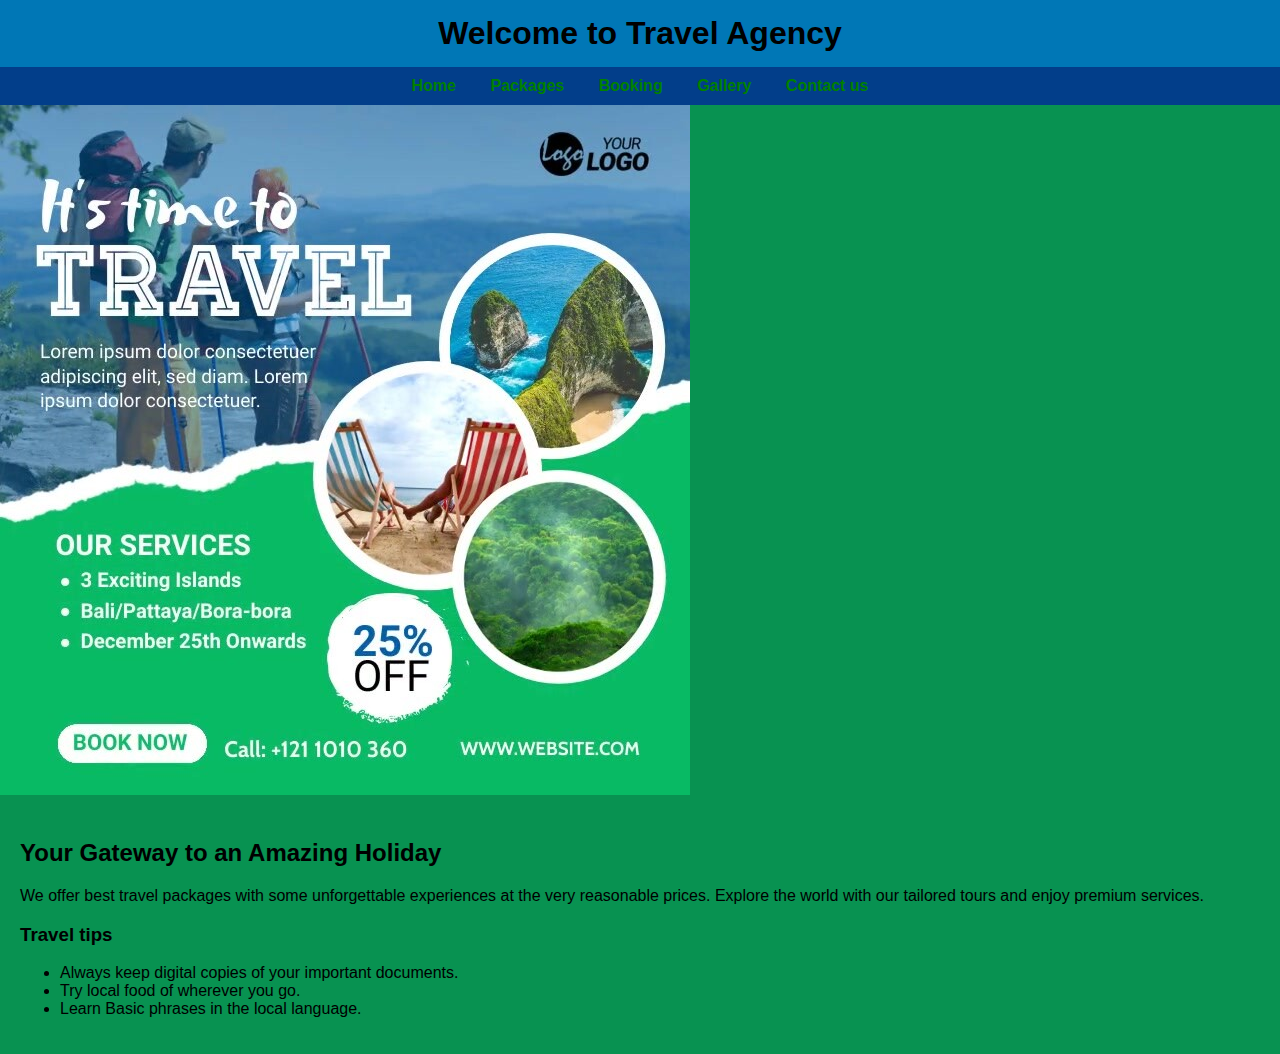
<file: UI-UX_ASGN2_6/index.html>
<!DOCTYPE html>
<html>
    <head>
        <title> Travel Agency - Home</title>
        <link rel = "stylesheet" href = "style.css">
    </head>
    <body>
        <header>
            <h1>Welcome to Travel Agency</h1>
        </header>
        <nav>
            <a href = "index.html">Home</a>
            <a href = "packages.html">Packages</a>
            <a href = "booking.html">Booking</a>
            <a href = "gallery.html">Gallery</a>
            <a href = "contact.html">Contact us</a>
        </nav>
        <img src = "travel.jpg" alt = "Travel Banner" class = "Banner">
        <div class = "container">
            <h2>Your Gateway to an Amazing Holiday</h2>
            <p>We offer best travel packages with some unforgettable experiences at the very reasonable prices. Explore the world with our tailored tours and enjoy premium services.</p>
            <h3>Travel tips</h3>
            <ul>
                <li>Always keep digital copies of your important documents.</li>
                <li>Try local food of wherever you go.</li>
                <li>Learn Basic phrases in the local language.</li>
            </ul>
        </div>
    </body>
</html>
</file>
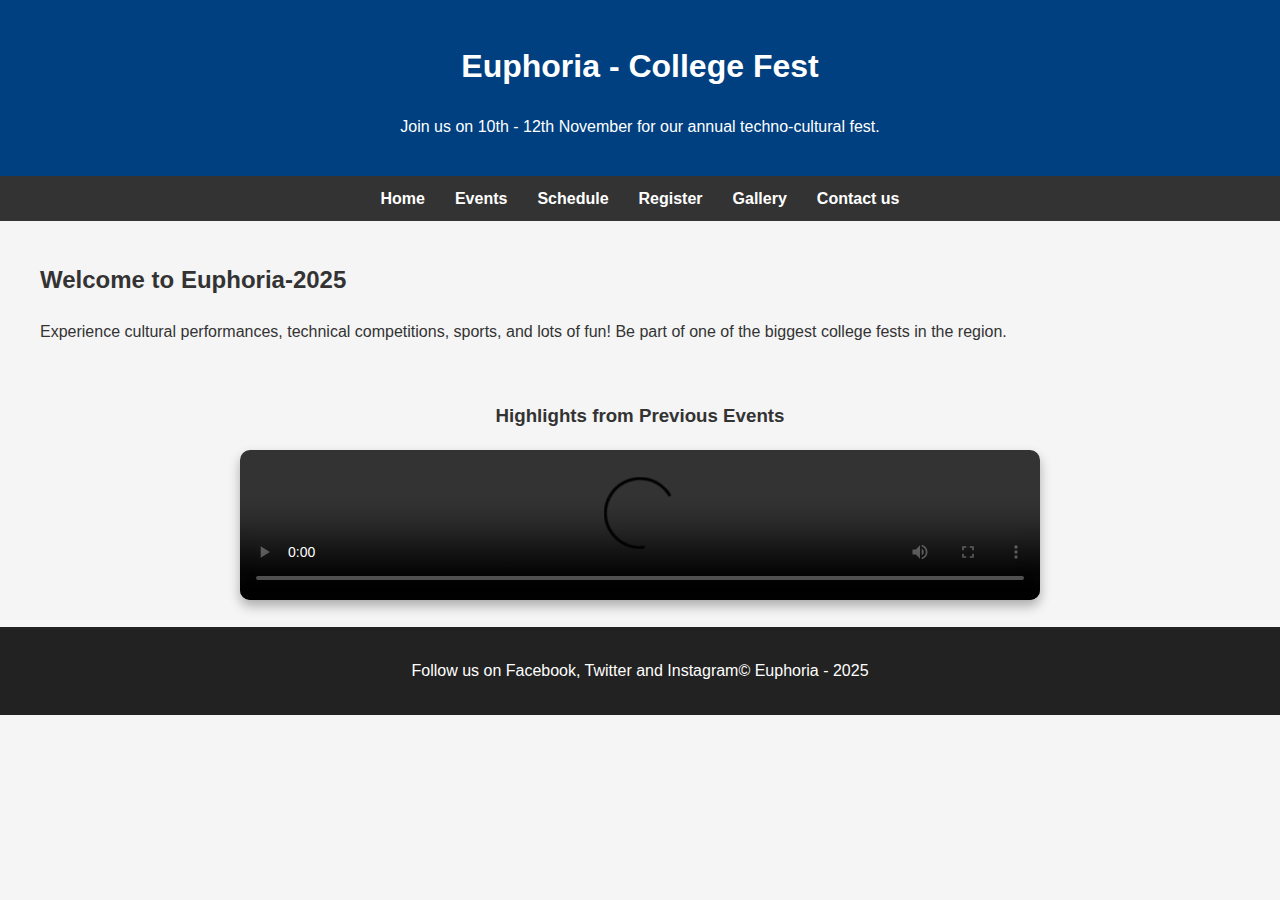
<file: UI-UX_ASGN3_4/index.html>
<!DOCTYPE html>
<html>
    <head>
        <title>College Fests 2025</title>
        <link rel = "stylesheet" href = "style.css">
    </head>
    <body>
        <header>
            <h1>Euphoria - College Fest</h1>
            <p>Join us on 10th - 12th November for our annual techno-cultural fest.</p>
        </header>
        <nav>
            <a href = "index.html">Home</a>
            <a href = "events.html">Events</a>
            <a href = "schedule.html">Schedule</a>
            <a href = "register.html">Register</a>
            <a href = "gallery.html">Gallery</a>
            <a href = "contact.html">Contact us</a>
        </nav>
        <div class="container">
            <h2>Welcome to Euphoria-2025</h2>
            <p>Experience cultural performances, technical competitions, sports, and lots of fun! Be part of one of the biggest college fests in the region.</p>
        </div>
        <div class="video-section">
            <h3>Highlights from Previous Events</h3>
            <video controls>
            <source src="Video-295.mp4" type="video/Video-295.mp4">
            Browser does not support .mp4 format
            </video>
        </div>
</div>
        <footer>
            <p>Follow us on Facebook, Twitter and Instagram</p>
            <p>&copy; Euphoria - 2025</p>
        </footer>
    </body>
</html>
</file>
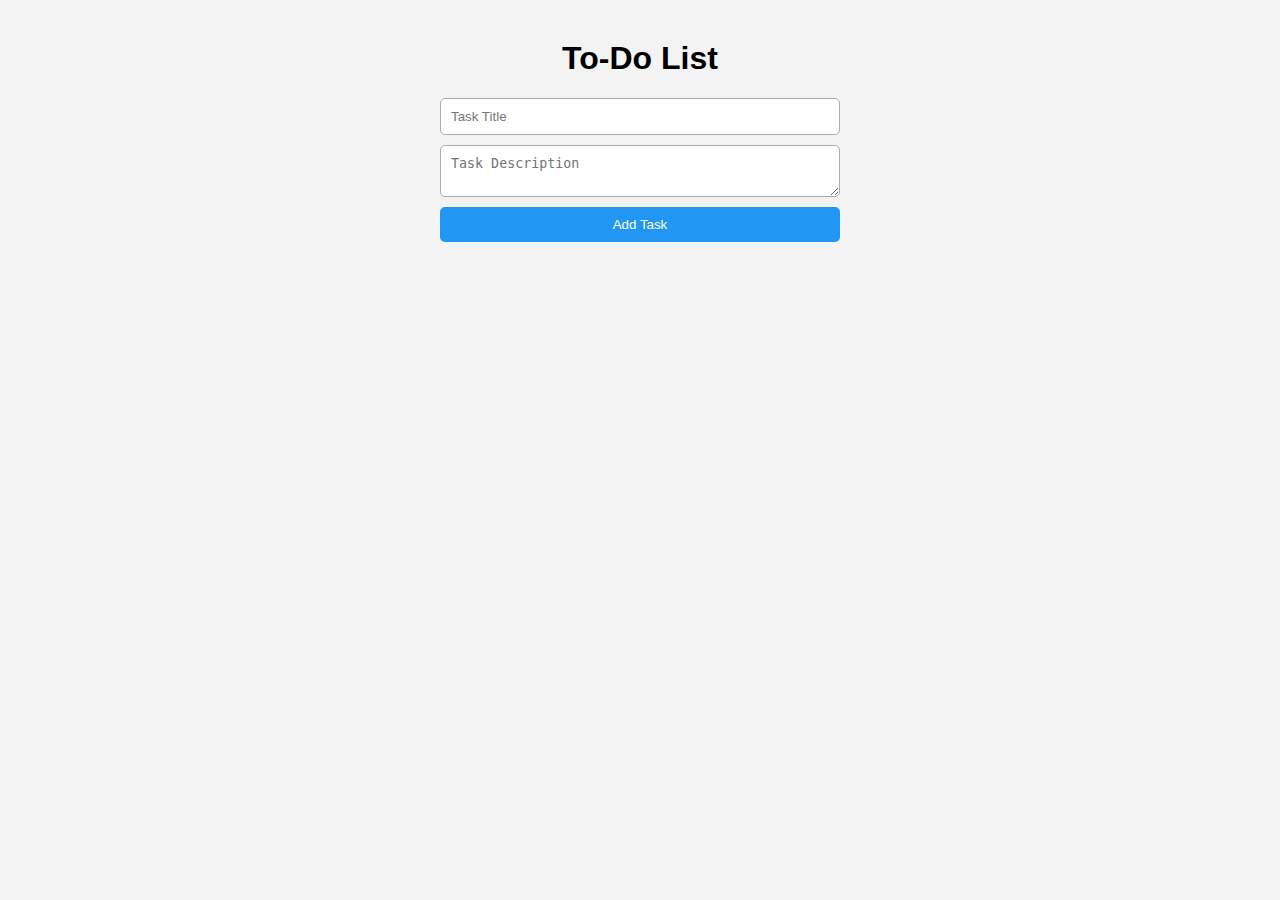
<file: UI-UX_ASGN7/index.html>
<!DOCTYPE html>
<html lang="en">
<head>
    <meta charset="UTF-8">
    <meta name="viewport" content="width=device-width, initial-scale=1.0">
    <title>To-Do List</title>
    <link rel="stylesheet" href="style.css">
</head>
<body>

    <h1>To-Do List</h1>

    <div id="taskForm">
        <input type="text" id="taskTitle" placeholder="Task Title">
        <textarea id="taskDesc" placeholder="Task Description"></textarea>
        <button id="addTaskBtn">Add Task</button>
    </div>

    <div id="taskList"></div>

    <script src="script.js"></script>
</body>
</html>
</file>
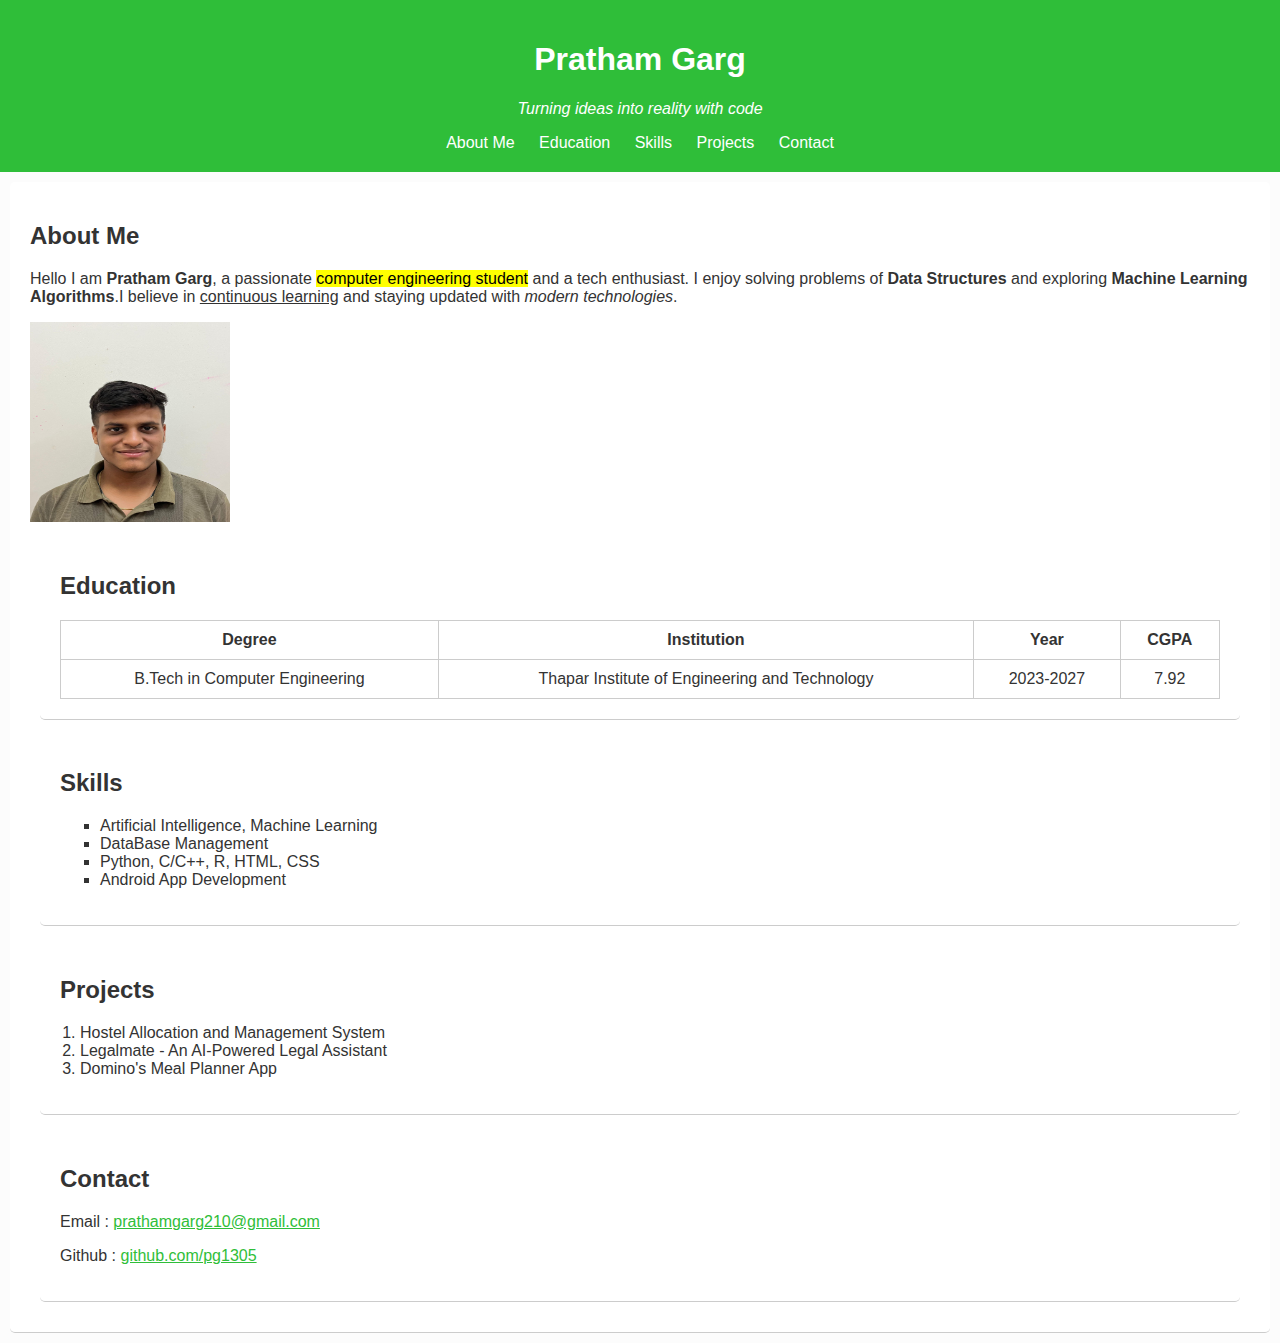
<file: UI-UX_ASGN1/Portfolio.html>
<!DOCTYPE html>
<html>
    <head>
        <title>My Personal Portfolio</title>
        <link rel = "stylesheet" href = "style.css">
    </head>
    <body>
        <header>
            <h1>Pratham Garg</h1>
            <p><em>Turning ideas into reality with code</em></p>
            <nav>
                <a href="#about">About Me</a>
                <a href="#education">Education</a>
                <a href="#skills">Skills</a>
                <a href="#projects">Projects</a>
                <a href="#contact">Contact</a>
            </nav>
        </header>
        <section id = "about">
            <h2>About Me</h2>
            <p>Hello I am <strong>Pratham Garg</strong>, a passionate <mark>computer engineering student</mark> and a tech enthusiast. I enjoy solving problems of <b>Data Structures</b> and exploring <b>Machine Learning Algorithms</b>.I believe in <u>continuous learning</u> and staying updated with <i>modern technologies</i>.</p>
            <img src = "picc.jpg" alt = "Profile Pic" title = "Pratham Garg" width = "200" height = "200"
        </section>
        <section id = "education">
            <h2>Education</h2>
        <table border="1">
            <tr>
                <th>Degree</th>
                <th>Institution</th>
                <th>Year</th>
                <th>CGPA</th>
            </tr>
            <tr>
                <td rowspan="2">B.Tech in Computer Engineering</td>
                <td>Thapar Institute of Engineering and Technology</td>
                <td>2023-2027</td>
                <td>7.92</td>
            </tr>
        </table>
        </section>
        <section id = "skills">
            <h2>Skills</h2>
            <ul>
                <li>Artificial Intelligence, Machine Learning</li>
                <li>DataBase Management</li>
                <li>Python, C/C++, R, HTML, CSS</li>
                <li>Android App Development</li>
            </ul>
        </section>
        <section id = "Projects">
            <h2>Projects</h2>
            <ol>
                <li>Hostel Allocation and Management System</li>
                <li>Legalmate - An AI-Powered Legal Assistant</li>
                <li>Domino's Meal Planner App</li>
            </ol>
        </section>
        <section id = "contact">
            <h2>Contact</h2>
            <p>Email : <a href = "mailto:prathamgarg210@gmail.com">prathamgarg210@gmail.com</a></p>
            <p>Github : <a href = "https://github.com/pg1305" target = "_blank">github.com/pg1305</a></p>
        </section>
    </body>
</html>
</file>
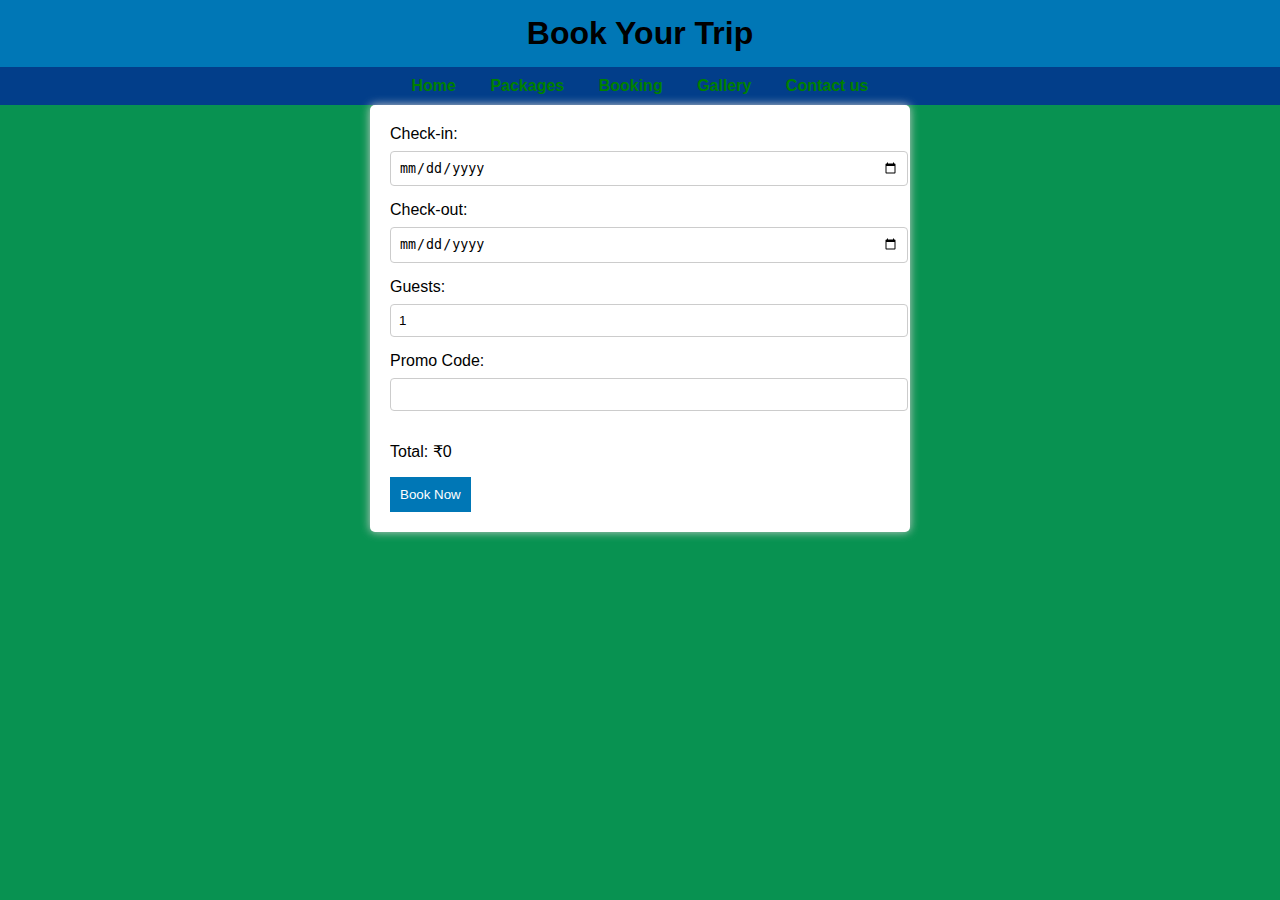
<file: UI-UX_ASGN2_6/booking.html>
<!DOCTYPE html>
<html>
    <head>
        <title>Travel Agency - Bookings</title>
        <link rel="stylesheet" href = "style.css">
    </head>
    <body>
        <header>
            <h1>Book Your Trip</h1>
        </header>
        <nav>
            <a href = "index.html">Home</a>
            <a href = "packages.html">Packages</a>
            <a href = "booking.html">Booking</a>
            <a href = "gallery.html">Gallery</a>
            <a href = "contact.html">Contact us</a>
        </nav>
         <form id="bookingForm">
    <label>Check-in: <input type="date" id="checkIn" required></label>
    <label>Check-out: <input type="date" id="checkOut" required></label>
    <label>Guests: <input type="number" id="guests" min="1" value="1"></label>
    <label>Promo Code: <input type="text" id="promoCode"></label>
    <p>Total: ₹<span id="totalPrice">0</span></p>
    <button type="submit">Book Now</button>
  </form>

  <script>
    function calculateBooking() {
      const checkIn = new Date(document.getElementById("checkIn").value);
      const checkOut = new Date(document.getElementById("checkOut").value);
      const guests = parseInt(document.getElementById("guests").value);
      const promo = document.getElementById("promoCode").value.trim().toUpperCase();

      let nights = (checkOut - checkIn) / (1000*60*60*24);
      if (nights < 1 || isNaN(nights)) nights = 0;

      let baseRate = 2000; // per night
      let total = nights * baseRate;

      if (guests > 2) total *= 1.2;
      if (promo === "EARLYBIRD") total *= 0.9;

      document.getElementById("totalPrice").textContent = total.toFixed(0);
    }

    document.querySelectorAll("#checkIn, #checkOut, #guests, #promoCode")
      .forEach(el => el.addEventListener("input", calculateBooking));

    document.getElementById("bookingForm").addEventListener("submit", e => {
      e.preventDefault();
      if (document.getElementById("totalPrice").textContent === "0") {
        alert("Please enter valid details.");
        return;
      }
      alert("Booking Successful! Total: ₹" + document.getElementById("totalPrice").textContent);
    });
  </script>
    </body>
</html>
</file>
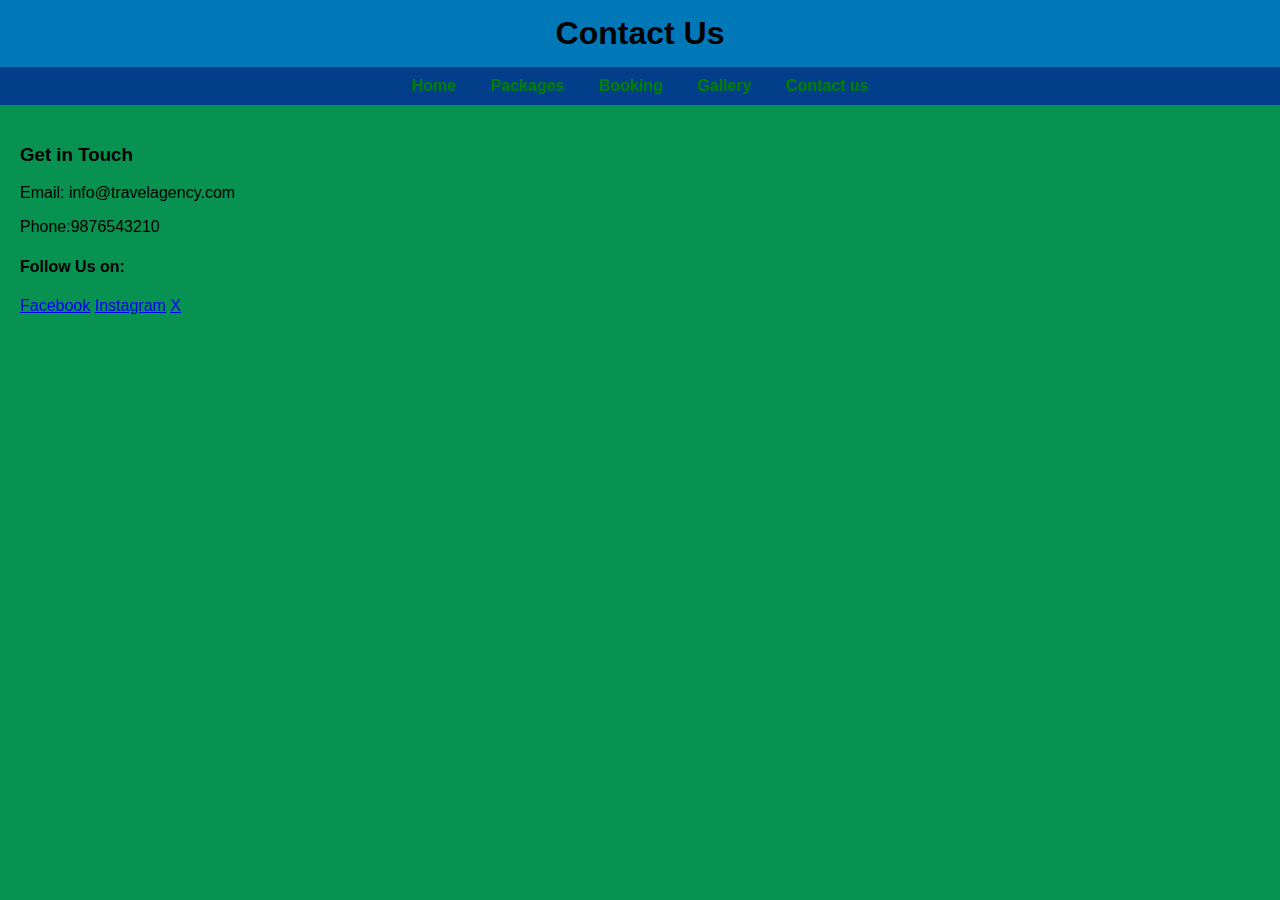
<file: UI-UX_ASGN2_6/contact.html>
<!DOCTYPE html>
<html>
    <head>
        <title>Travel Agency - Contact Us</title>
        <link rel = "stylesheet" href ="style.css">
    </head>
    <body>
        <header>
            <h1>Contact Us</h1>
        </header>
        <nav>
            <a href = "index.html">Home</a>
            <a href = "packages.html">Packages</a>
            <a href = "booking.html">Booking</a>
            <a href = "gallery.html">Gallery</a>
            <a href = "contact.html">Contact us</a>
        </nav>
        <div class = "container">
            <h3>Get in Touch</h3>
            <p>Email: info@travelagency.com</p>
            <p>Phone:9876543210</p>
            <h4>Follow Us on:</h4>
            <a href = "https://facebook.com" target = "_blank">Facebook</a>
            <a href = "https://instagram.com" target = "_blank">Instagram</a>
            <a href = "https://x.com" target = "_blank">X</a>
        </div>
    </body>
</html>
</file>
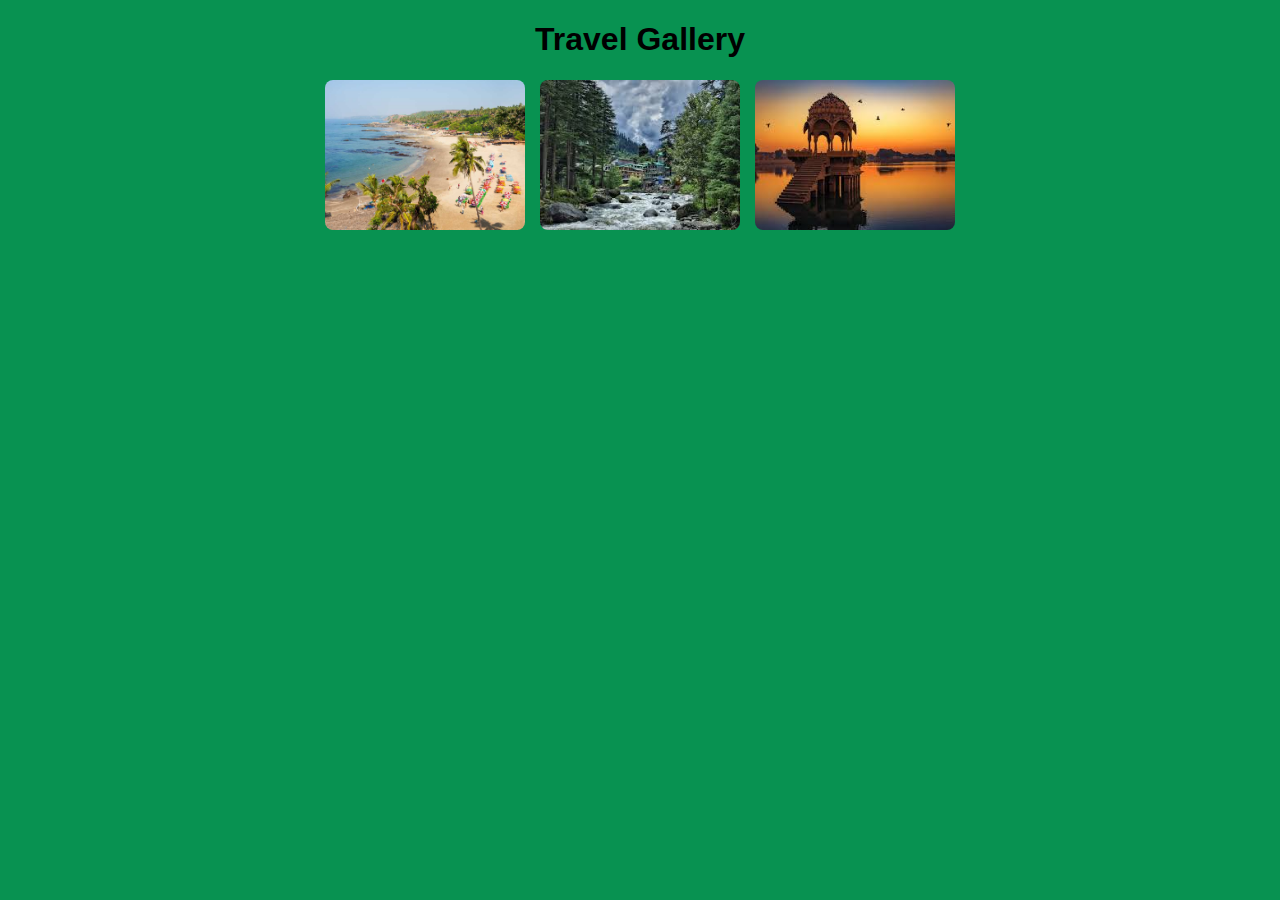
<file: UI-UX_ASGN2_6/gallery.html>
<!DOCTYPE html>
<html lang="en">
<head>
  <meta charset="UTF-8">
  <title>Gallery</title>
  <link rel="stylesheet" href="style.css">
  <style>
    .gallery { display: flex; gap: 15px; justify-content: center; margin: 20px; }
    .gallery img { width: 200px; height: 150px; cursor: pointer; border-radius: 8px; }
    .modal { display: none; position: fixed; top: 0; left: 0; width: 100%; height: 100%; background: rgba(0,0,0,0.8); text-align: center; }
    .modal img { margin-top: 60px; max-width: 80%; border-radius: 10px; }
    .modal p { color: white; font-size: 18px; margin-top: 10px; }
    #closeBtn { position: absolute; top: 20px; right: 40px; font-size: 30px; color: white; cursor: pointer; }
  </style>
</head>
<body>
  <h1 style="text-align:center;">Travel Gallery</h1>

  <div class="gallery">
    <img src="goa.jpg" data-large="goa.jpg" alt="Goa" class="thumb">
    <img src="manali.jpg" data-large="manali.jpg" alt="Manali" class="thumb">
    <img src="rajasthan.jpg" data-large="rajasthan.jpg" alt="Rajasthan" class="thumb">
  </div>

  <!-- Modal -->
  <div id="imgModal" class="modal">
    <span id="closeBtn">&times;</span>
    <img id="modalImg">
    <p id="modalCaption"></p>
  </div>

  <script>
    document.querySelectorAll(".thumb").forEach(img => {
      img.addEventListener("click", function() {
        document.getElementById("modalImg").src = this.dataset.large;
        document.getElementById("modalCaption").innerText = this.alt;
        document.getElementById("imgModal").style.display = "block";
      });
    });

    document.getElementById("closeBtn").onclick = () => {
      document.getElementById("imgModal").style.display = "none";
    };
  </script>
</body>
</html>
</file>
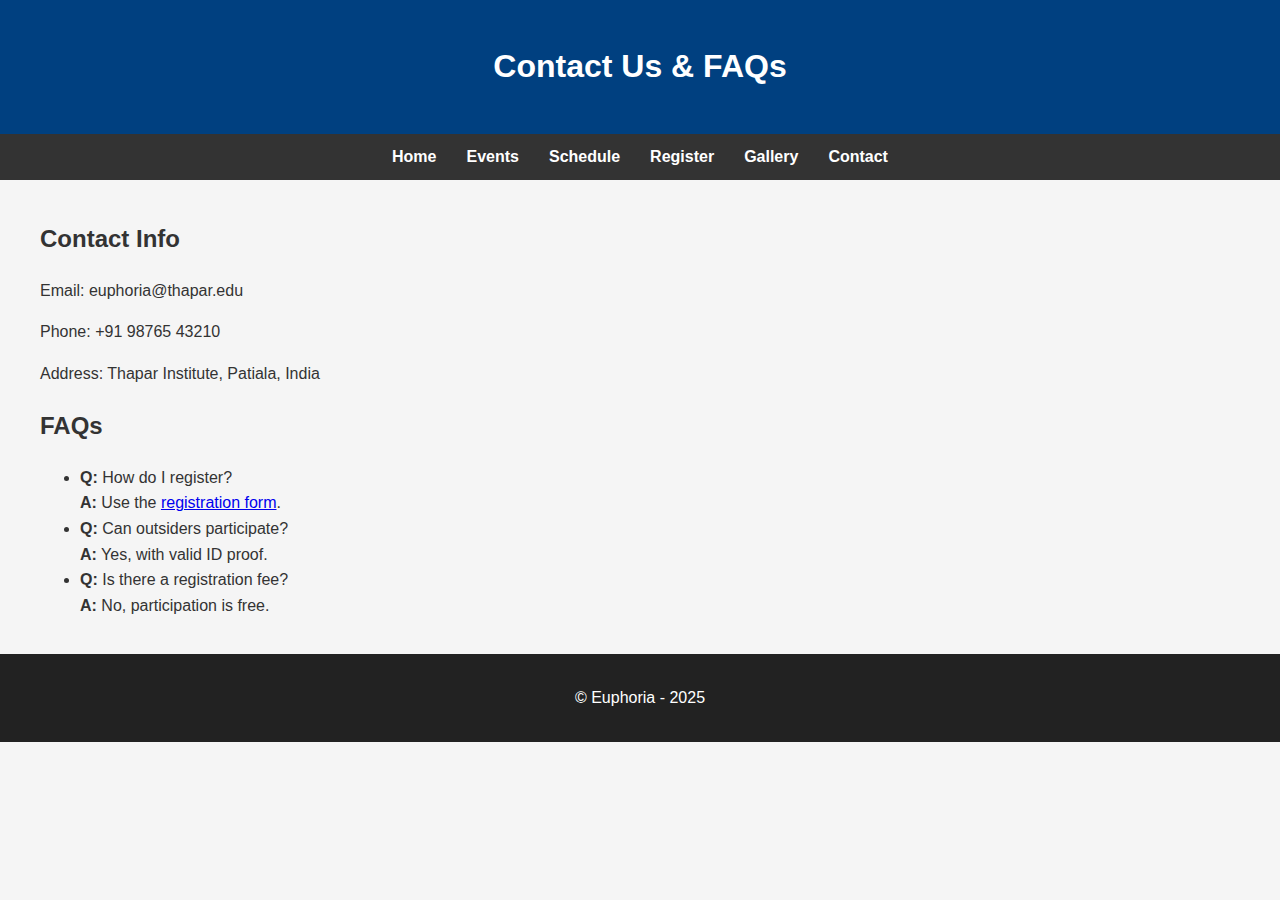
<file: UI-UX_ASGN3_4/contact.html>
<!DOCTYPE html>
<html>
<head>
    <title>Contact - College Fest 2025</title>
    <link rel="stylesheet" href="style.css">
</head>
<body>
<header><h1>Contact Us & FAQs</h1></header>
<nav>
    <a href="index.html">Home</a>
    <a href="events.html">Events</a>
    <a href="schedule.html">Schedule</a>
    <a href="register.html">Register</a>
    <a href="gallery.html">Gallery</a>
    <a href="contact.html">Contact</a>
</nav>

<div class="container">
    <h2>Contact Info</h2>
    <p>Email: euphoria@thapar.edu</p>
    <p>Phone: +91 98765 43210</p>
    <p>Address: Thapar Institute, Patiala, India</p>

    <h2>FAQs</h2>
    <ul>
        <li><b>Q:</b> How do I register? <br><b>A:</b> Use the <a href="register.html">registration form</a>.</li>
        <li><b>Q:</b> Can outsiders participate? <br><b>A:</b> Yes, with valid ID proof.</li>
        <li><b>Q:</b> Is there a registration fee? <br><b>A:</b> No, participation is free.</li>
    </ul>
</div>

<footer><p>&copy; Euphoria - 2025</p></footer>
</body>
</html>
</file>
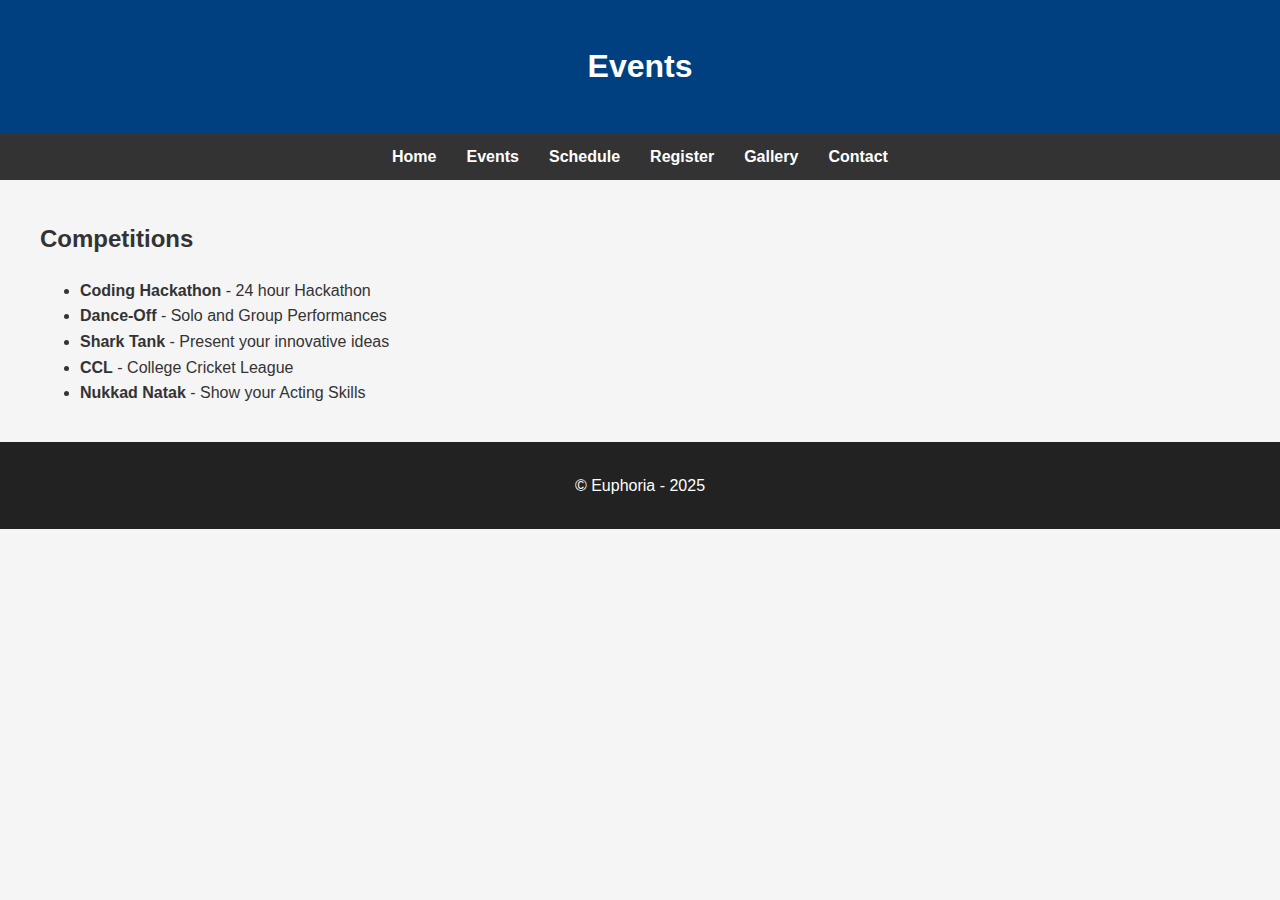
<file: UI-UX_ASGN3_4/events.html>
<!DOCTYPE html>
<html>
<head>
    <title>Events - College Fest 2025</title>
    <link rel="stylesheet" href="style.css">
</head>
<body>
<header><h1>Events</h1></header>
<nav>
    <a href="index.html">Home</a>
    <a href="events.html">Events</a>
    <a href="schedule.html">Schedule</a>
    <a href="register.html">Register</a>
    <a href="gallery.html">Gallery</a>
    <a href="contact.html">Contact</a>
</nav>
<div class = "container">
    <h2>Competitions</h2>
    <ul>
        <li><b>Coding Hackathon</b> - 24 hour Hackathon</li>
        <li><b>Dance-Off</b> - Solo and Group Performances</li>
        <li><b>Shark Tank</b> - Present your innovative ideas</li>
        <li><b>CCL</b> - College Cricket League</li>
        <li><b>Nukkad Natak</b> - Show your Acting Skills</li>
    </ul>
</div>
<footer><p>&copy; Euphoria - 2025</p></footer>
</body>
</html>
</file>
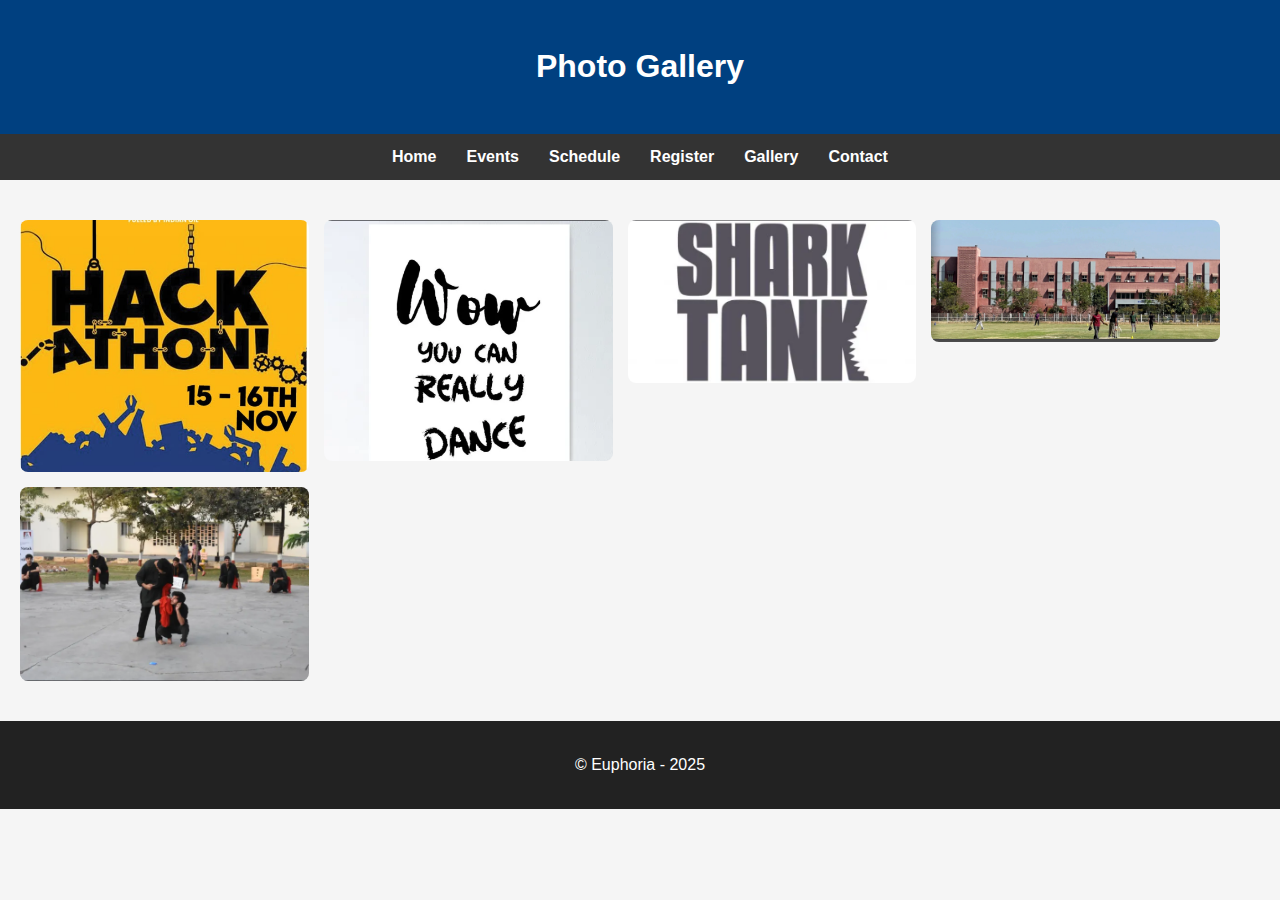
<file: UI-UX_ASGN3_4/gallery.html>
<!DOCTYPE html>
<html>
<head>
    <title>Gallery - College Fest 2025</title>
    <link rel="stylesheet" href="style.css">
</head>
<body>
<header><h1>Photo Gallery</h1></header>
<nav>
    <a href="index.html">Home</a>
    <a href="events.html">Events</a>
    <a href="schedule.html">Schedule</a>
    <a href="register.html">Register</a>
    <a href="gallery.html">Gallery</a>
    <a href="contact.html">Contact</a>
</nav>

<div class="container gallery">
    <img src="images/img1.png" alt="Coding Hackathon">
    <img src="images/img2.png" alt="Dance-Off">
    <img src="images/img3.png" alt="Shark Tank">
    <img src="images/img4.png" alt="CCL">
    <img src="images/img5.png" alt="Nukkad Natak">
</div>

<footer><p>&copy; Euphoria - 2025</p></footer>
</body>
</html>
</file>
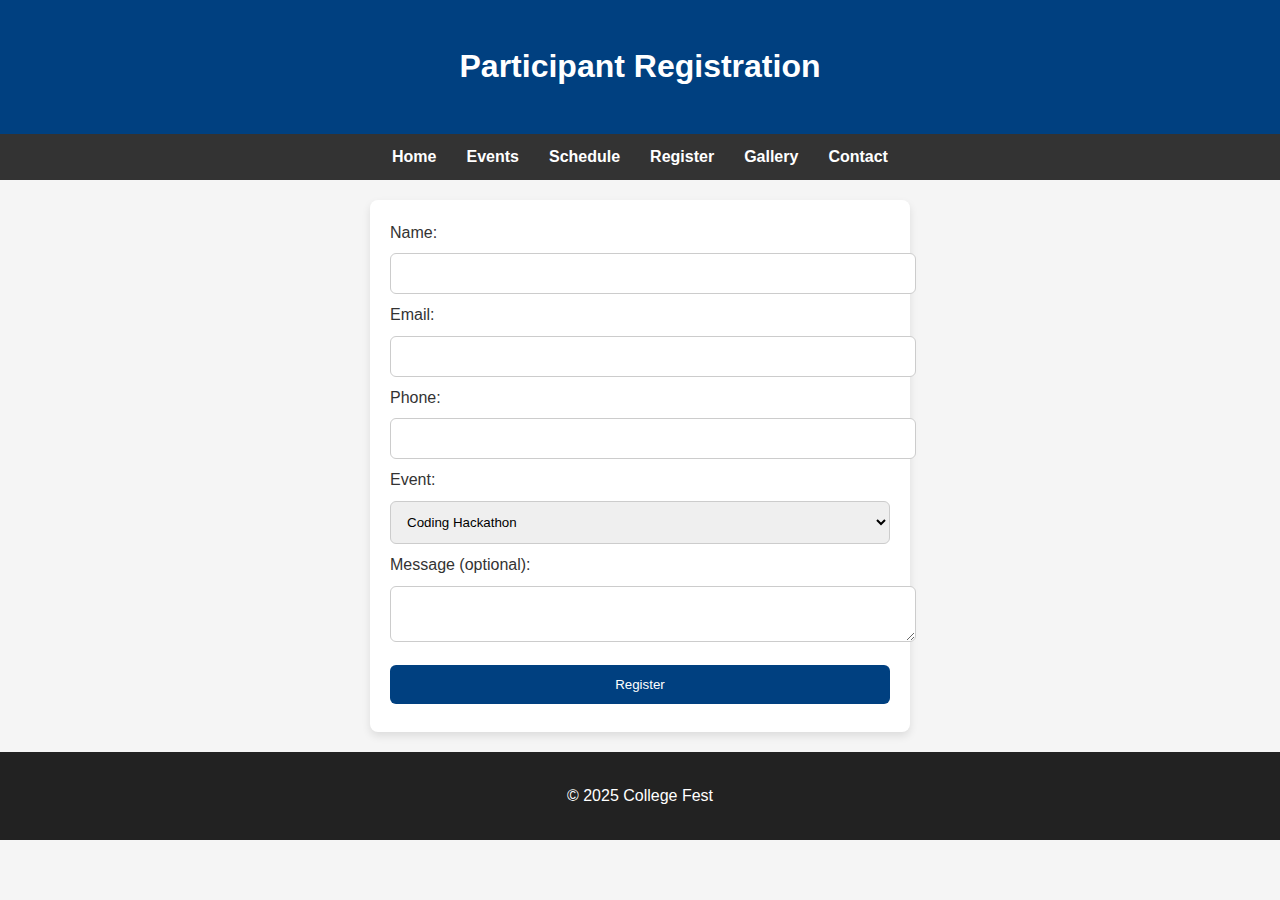
<file: UI-UX_ASGN3_4/register.html>
<!DOCTYPE html>
<html>
<head>
    <title>Register - College Fest 2025</title>
    <link rel="stylesheet" href="style.css">
</head>
<body>
<header><h1>Participant Registration</h1></header>
<nav>
    <a href="index.html">Home</a>
    <a href="events.html">Events</a>
    <a href="schedule.html">Schedule</a>
    <a href="register.html">Register</a>
    <a href="gallery.html">Gallery</a>
    <a href="contact.html">Contact</a>
</nav>

<div class="container">
    <form>
        <label>Name:</label>
        <input type="text" required>
        
        <label>Email:</label>
        <input type="email" required>
        
        <label>Phone:</label>
        <input type="text" required>
        
        <label>Event:</label>
        <select>
            <option>Coding Hackathon</option>
            <option>Dance-Off</option>
            <option>Shark Tank</option>
            <option>Nukkad Natak</option>
            <option>CCL</option>
        </select>
        
        <label>Message (optional):</label>
        <textarea></textarea>
        
        <button type="submit">Register</button>
    </form>
</div>

<footer><p>&copy; 2025 College Fest</p></footer>
</body>
</html>
</file>
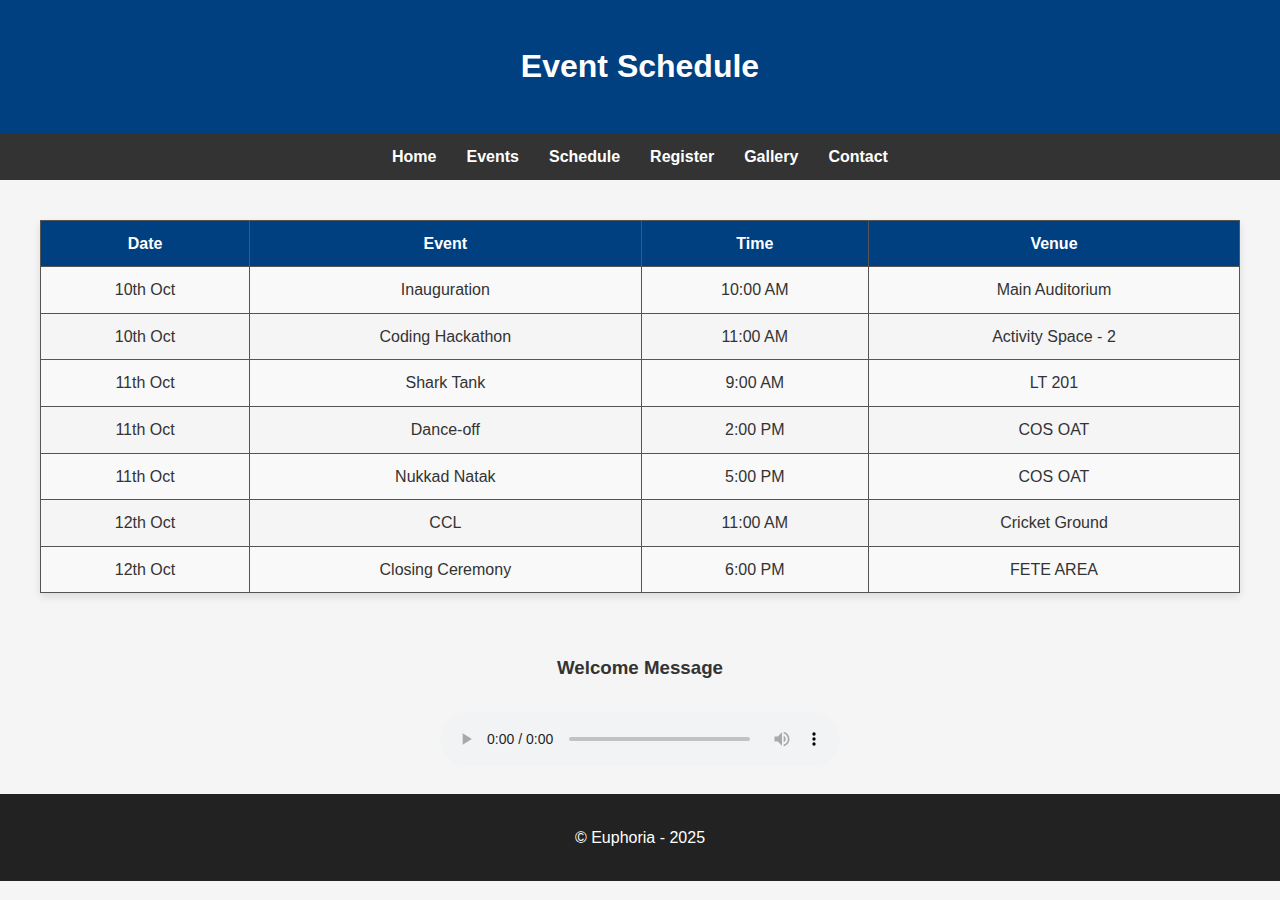
<file: UI-UX_ASGN3_4/schedule.html>
<!DOCTYPE html>
<html>
<head>
    <title>Schedule - College Fest 2025</title>
    <link rel="stylesheet" href="style.css">
</head>
<body>
<header><h1>Event Schedule</h1></header>
<nav>
    <a href="index.html">Home</a>
    <a href="events.html">Events</a>
    <a href="schedule.html">Schedule</a>
    <a href="register.html">Register</a>
    <a href="gallery.html">Gallery</a>
    <a href="contact.html">Contact</a>
</nav>
<div class="container">
    <table>
        <tr><th>Date</th><th>Event</th><th>Time</th><th>Venue</th></tr>
        <tr><td>10th Oct</td><td>Inauguration</td><td>10:00 AM</td><td>Main Auditorium</td></tr>
        <tr><td>10th Oct</td><td>Coding Hackathon</td><td>11:00 AM</td><td>Activity Space - 2</td></tr>
        <tr><td>11th Oct</td><td>Shark Tank</td><td>9:00 AM</td><td>LT 201</td></tr>
        <tr><td>11th Oct</td><td>Dance-off</td><td>2:00 PM</td><td>COS OAT</td></tr>
        <tr><td>11th Oct</td><td>Nukkad Natak</td><td>5:00 PM</td><td>COS OAT</td></tr>
        <tr><td>12th Oct</td><td>CCL</td><td>11:00 AM</td><td>Cricket Ground</td></tr>
        <tr><td>12th Oct</td><td>Closing Ceremony</td><td>6:00 PM</td><td>FETE AREA</td></tr>
    </table>
</div>
  <div class="audio-guide">
    <h3>Welcome Message</h3>
    <audio controls>
      <source src="Greetings.mp3" type="audio/Greetings.mp3">
      This does not support .mp3 file
    </audio>
  </div>
</div>
<footer><p>&copy; Euphoria - 2025</p></footer>
</body>
</html>
</file>
<file: UI-UX_ASGN2_6/style.css>
body{
    font-family: Arial, Helvetica, sans-serif;
    margin: 0;
    padding: 0;
    background: #089251;
}
header{
    background: #0077b6;
    padding: 15px;
    text-align: center;
}
header h1{
    color: black;
    margin: 0;
}
nav{
    background: #023e8a;
    padding: 10px;
    text-align: center;
}
nav a {
    color: green;
    text-decoration: none;
    margin: 0 15px;
    font-weight: bold;
}
nav a:hover{
    text-decoration: underline;
}
.banner{
    width: 100%;
    height: 300px;
    object-fit: cover;
}
.container{
    padding: 20px;
}
table{
    width: 100%;
    border-collapse: collapse;
    margin-top: 15px;
}
table, th, td{
    border: 1px solid #ccc;
    padding: 10px;
    text-align: center;
}
form{
    max-width: 500px;
    background: white;
    padding: 20px;
    margin:auto;
    border-radius: 5px;
    box-shadow: 0px 0px 10px #ccc;
}
input,select,textarea{
    width: 100%;
    padding: 8px;
    margin-top: 8px;
    margin-bottom: 15px;
    border: 1px solid #ccc;
    border-radius: 4px;
}
button{
    background: #0077b6;
    color: white;
    padding: 10px;
    border: none;
    cursor: pointer;
}
button:hover{
    background: #023e8a;
}
.gallery{
    display: grid;
    grid-template-columns: repeat(auto-fit,minmax(250px, 1fr));
    gap: 15px;
}
.gallery img{
    width: 100%;
    height: 200px;
    object-fit: cover;
    border-radius: 8px;
}
.contact{
    text-align: center;
}
</file>
<file: UI-UX_ASGN3_4/style.css>
body {
    font-family: Arial, sans-serif;
    margin: 0;
    background: #f5f5f5;
    color: #333;
    line-height: 1.6;
}

header {
    background: #004080;
    color: white;
    padding: 20px;
    text-align: center;
    position: sticky;
    top: 0;
    z-index: 1000;
}

nav {
    background: #333;
    padding: 10px;
    display: flex;
    justify-content: center;
    flex-wrap: wrap;
}

nav a {
    color: white;
    margin: 0 15px;
    text-decoration: none;
    font-weight: bold;
    position: relative;
    transition: color 0.3s ease;
}

nav a:hover {
    color: #ffcc00;
}

nav a:hover::after{
    transform: scaleX(1);
}

.container {
    padding: 20px;
    max-width: 1200px;
    margin: auto;
}

table {
    border-collapse: collapse;
    width: 100%;
    margin: 20px 0;
    box-shadow: 0 4px 8px rgba(0,0,0,0.1);
}

table, th, td {
    border: 1px solid #555;
    padding: 10px;
    text-align: center;
}
th{
    background: #004080;
    color: white;
}
tr:nth-child(even){
    background: #f9f9f9;
}
form {
    max-width: 500px;
    margin: auto;
    background: white;
    padding: 20px;
    border-radius: 8px;
    box-shadow: 0 4px 8px rgba(0,0,0,0.1);
}

form input, form select, form textarea, form button {
    width: 100%;
    margin: 8px 0;
    padding: 12px;
    border: 1px solid #ccc;
    border-radius: 6px;
}

form button{
    background: #004080;
    color: white;
    border: none;
    cursor: pointer;
    transition: background 0.3s ease;
}

.video-section {
    margin: 20px auto;
    text-align: center;
}

.video-section video {
    width: 100%;
    max-width: 800px;
    border-radius: 10px;
    box-shadow: 0 6px 12px rgba(0,0,0,0.3);
}

.audio-guide {
    text-align: center;
    margin: 20px 0;
}

.audio-guide audio {
    width: 80%;
    max-width: 400px;
    margin-top: 10px;
}

.gallery {
    display: grid;
    grid-template-columns: repeat(auto-fit, minmax(250px, 1fr));
    gap: 15px;
    margin: 20px 0;
}

.gallery img {
    width: 100%;
    border-radius: 8px;
    transition: transform 0.3s ease, box-shadow 0.3s ease;
}

footer {
    display: flex;
    justify-content: center;
    align-items: center;
    background: #222;
    color: white;
    padding: 15px;
    flex-wrap: wrap;
}
input[type="text"]:focus {
    border-color: #004080;
    box-shadow: 0 0 5px rgba(0,64,128,0.5);
}

@media (max-width: 768px) {
    nav {
        flex-direction: column;
    }
    nav a {
        display: block;
        margin: 10px 0;
    }
    .video-section video {
        max-width: 100%;
    }
    form {
        width: 90%;
    }
}
</file>
<file: UI-UX_ASGN7/style.css>
body {
    font-family: Arial, sans-serif;
    background: #f3f3f3;
    margin: 40px;
}

h1 {
    text-align: center;
}

#taskForm {
    display: flex;
    flex-direction: column;
    gap: 10px;
    max-width: 400px;
    margin: auto;
}

#taskForm input,
#taskForm textarea {
    padding: 10px;
    border: 1px solid #aaa;
    border-radius: 5px;
}

#addTaskBtn {
    padding: 10px;
    background: #2196F3;
    color: white;
    border: none;
    border-radius: 5px;
    cursor: pointer;
}

#taskList {
    margin-top: 30px;
    max-width: 600px;
    margin-left: auto;
    margin-right: auto;
}

.task {
    background: white;
    padding: 15px;
    border-radius: 8px;
    margin-bottom: 15px;
    border: 1px solid #ccc;
}

.task.completed .title,
.task.completed .description {
    text-decoration: line-through;
    color: gray;
}

.task button {
    margin-right: 10px;
    padding: 5px 10px;
    cursor: pointer;
}

.task .title {
    font-weight: bold;
    margin-bottom: 5px;
}
</file>
<file: UI-UX_ASGN1/style.css>
body{
    font-family: Arial, Helvetica, sans-serif;
    margin: 0;
    background: #fcfcfc;
    color: #333
}
header{
    background: #2fbe39;
    color: white;
    text-align: center;
    padding: 20px;
}
header nav a{
    color: white;
    text-decoration: none;
    margin: 0 10px;
}
header nav a:hover{
    text-decoration: underline;
}
section {
    padding: 20px;
    border-bottom: 1px solid #ccc;
    background: white;
    margin: 10px;
    border-radius: 5px;
}
table {
    width: 100%;
    border-collapse: collapse;
    margin-top: 10px;
}
th, td {
    padding: 10px;
    border: 1px solid #ccc;
    text-align: center;
}
ul {
    list-style-type: square;
}

ol {
    padding-left: 20px;
}

a {
    color: #2fbe39;
}
img {
    border-radius: 0;
    display: block;
    margin-top: 10px;
}
</file>
